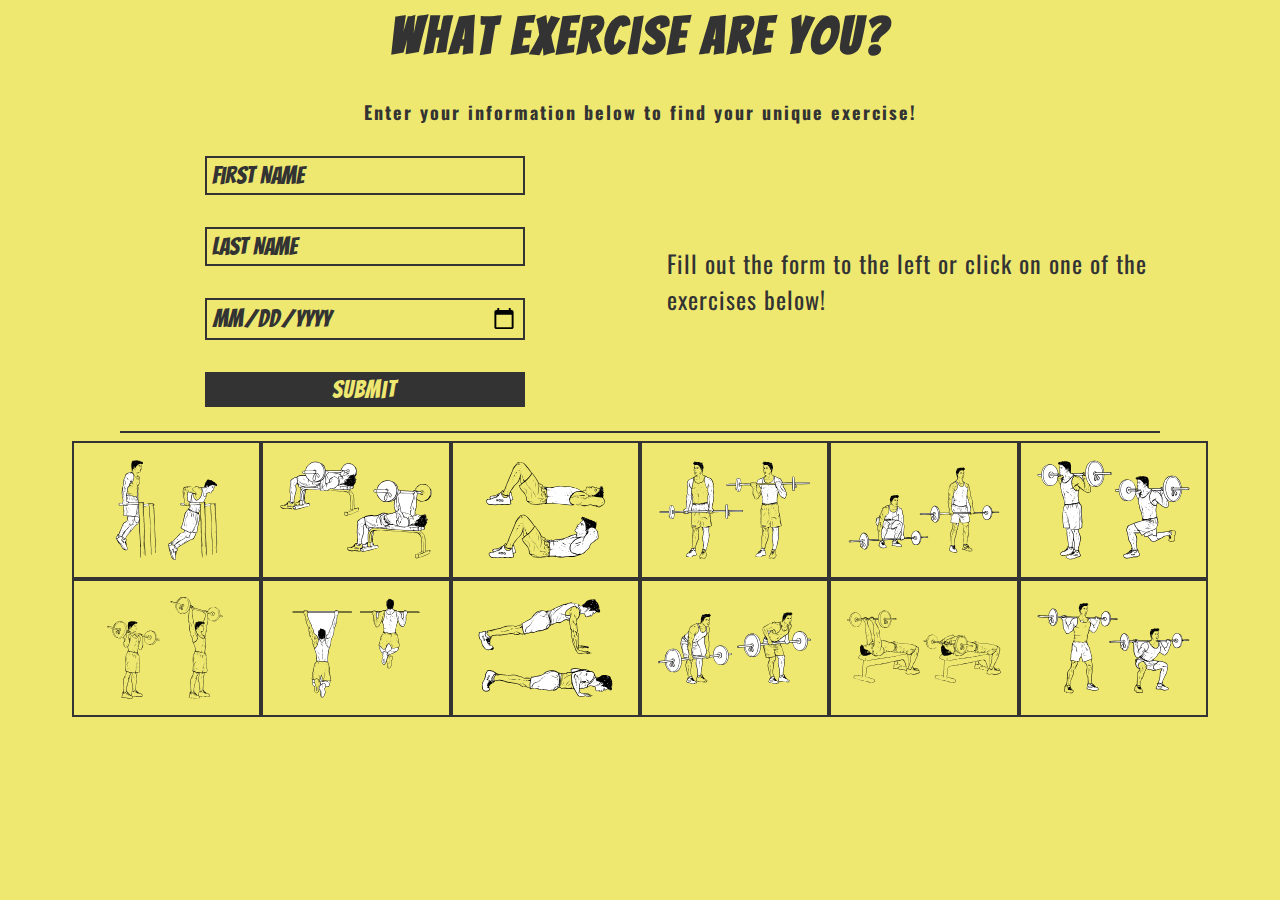
<file: index.html>
<html>
<head>
	<title>Exercise Teller</title>
	<link rel="stylesheet" type="text/css" href="./master.css">
	<link href="https://fonts.googleapis.com/css?family=Bangers" rel="stylesheet">
	<link href="https://fonts.googleapis.com/css?family=Oswald" rel="stylesheet">
  	<link rel="stylesheet" href="https://cdnjs.cloudflare.com/ajax/libs/animate.css/3.5.2/animate.min.css">
</head>
<body>
	<div id="wrapper">
		<h1>What Exercise are You?</h1>
		<h2>Enter your information below to find your unique exercise!</h2>
		<div class="container">
		<form onsubmit="return calZodiac();">
			<p>
				<input id="fname" name="fname" type="text" placeholder="First Name" required>
			</p>
			<p>
				<input id="lname" name="lname" type="text" placeholder="Last Name" required>
			</p>
			<p>
				<input id="bDay" name="bDay" type="date" required>
			</p>
			<p>
				<input type="submit" id="submit">
			</p>
		</form>
		<div id="displayMsg" class="">
			Fill out the form to the left or click on one of the exercises below!
		</div>
		</div>
		<hr>
		<div id="zodiac_buttons">
			<button type="button" id="Capicorn" placeholder="Capicorn"><img src="./Photos/dips.svg"></button>
			<button type="button" id="Aquarius" placeholder="Aquarius"><img src="./Photos/bench.svg"></button>
			<button type="button" id="Pisces" placeholder="Pisces"><img src="./Photos/crunch.svg"></button>
			<button type="button" id="Aries" placeholder="Aries"><img src="./Photos/curls.svg"></button>
			<button type="button" id="Taurus" placeholder="Taurus"><img src="./Photos/deadlift.svg"></button>
			<button type="button" id="Gemini" placeholder="Gemini"><img src="./Photos/lunge.svg"></button>
			<button type="button" id="Cancer" placeholder="Cancer"><img src="./Photos/ohp.svg"></button>
			<button type="button" id="Leo" placeholder="Leo"><img src="./Photos/pullup.svg"></button>
			<button type="button" id="Virgo" placeholder="Virgo"><img src="./Photos/pushup.svg"></button>
			<button type="button" id="Libra" placeholder="Libra"><img src="./Photos/row.svg"></button>
			<button type="button" id="Sagittarius" placeholder="Sagittarius"><img src="./Photos/skullcrusher.svg"></button>
			<button type="button" id="Scorpio" placeholder="Scorpio"><img src="./Photos/squat.svg"></button>

		</div>

	<audio id="sound" src="Sound/sound.wav"></audio>
	<audio id="screaming_1" src="Sound/screaming_1.wav"></audio>
	<audio id="screaming_2" src="Sound/scream_2.wav"></audio>
	<audio id="screaming" src="Sound/screaming.wav"></audio>
	<audio id="background" src="Sound/background.mp3" autoplay loop></audio>
	<audio id="sound_1" src="Sound/sound_1.mp3"></audio>
	<audio id="sound_2" src="Sound/sound_2.mp3"></audio>
	<audio id="sound_3" src="Sound/sound_3.mp3"></audio>
	<audio id="sound_4" src="Sound/sound_4.mp3"></audio>
	<audio id="sound_5" src="Sound/sound_5.mp3"></audio>
	<audio id="sound_6" src="Sound/sound_6.mp3"></audio>
	<audio id="sound_7" src="Sound/sound_7.mp3"></audio>
	<audio id="sound_8" src="Sound/sound_8.mp3"></audio>
	</div>
	<script src="./master.js"></script>
	<script src="https://ajax.googleapis.com/ajax/libs/jquery/3.1.1/jquery.min.js"></script>
</body>
</html>
</file>
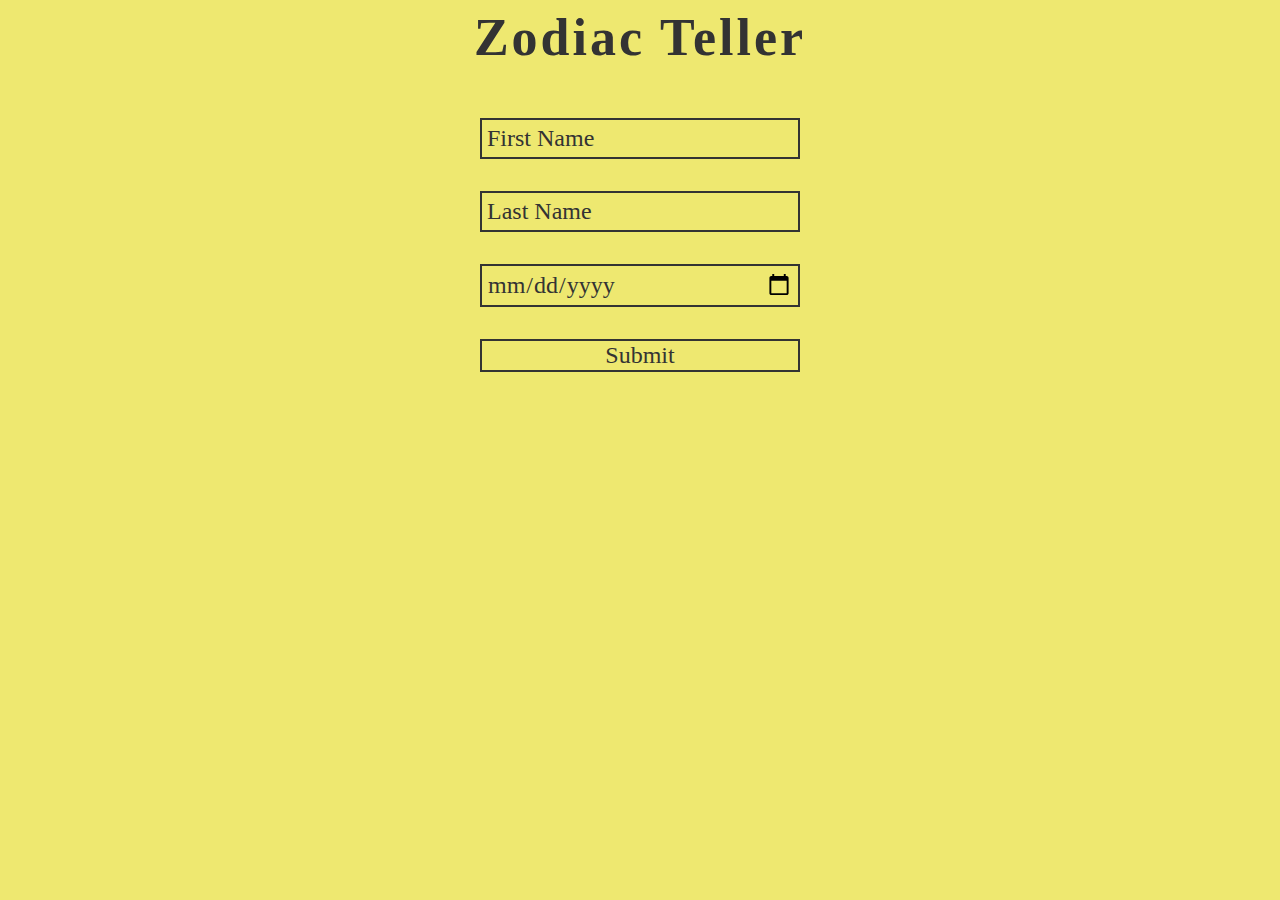
<file: idm231-hw3.html>
<html>
<head>
	<title>My Final Project Title</title>
	<link rel="stylesheet" type="text/css" href="./master.css">
</head>
<body>
	<div id="wrapper">
		<h1>Zodiac Teller</h1>
		<form onsubmit="return calZodiac();">
			<p>
				<input id="fname" name="fname" type="text" placeholder="First Name" required>
			</p>
			<p>
				<input id="lname" name="lname" type="text" placeholder="Last Name" required>
			</p>
			<p>
				<input id="bDay" name="bDay" type="date" required>
			</p>
			<p>
				<input type="submit" >
			</p>
		</form>
		<div id="displayMsg">

		</div>
	</div>
	<script src="./master.js"></script>
</body>
</html>
</file>
<file: master.css>
* {
	box-sizing: border-box;
}

html {
	font-family: arial;
	font-size: 1rem;
	background-color: #EEE870;
	color:#333;
}

#fname, #lname, #bDay, #submit {
	padding: 5px;
}

h1 {
	display: flex;
	justify-content: center;
	font-size: 3.25rem;
	color: #333333;
	font-family: 'Bangers', cursive;
	letter-spacing: 3px;
}

h2 {
	display: flex;
	justify-content: center;
	font-size: 1.13rem;
	color: #333333;
	font-family: 'Oswald', sans-serif;
	letter-spacing: 2px;
}

h3 {
	display: flex;
	justify-content: center;
	font-size: 0.88rem;
	color: #333333;
	font-family: 'Oswald', sans-serif;
	letter-spacing: 2px;
}
.container {
	display: flex;
}


.container > div {
	flex: 1;
}

form {
	display: flex;
	flex-direction: column;
	align-items: center;
	justify-content: center;
	align-self: center;
	flex-grow:.5;
	margin: auto;

}

#submit {
	width: 20rem;
	font-size: 1.5rem;
	transition: all .2s ease-in-out;
}

#submit:hover {
	transform: scale(1.05); 
}

input {
	width: 20rem;
	font-size: 1.5rem;
	background-color: #EEE870; 
	color:#333;
	border-color: #333;
	border-style: solid;
	font-family: 'Bangers', cursive;;
}

input#submit {
	border-style: none;
	cursor: pointer;
	background-color: #333;
    color: #eee870;
    letter-spacing: 1px;
}

#displayMsg {
	display:flex;
	justify-content: center;
	margin: 10px;
	font-family: 'Oswald', sans-serif;
	font-size: 1.5rem;
	letter-spacing: 1px;
	align-items:center;
	flex-direction: column;

}

@media screen and (max-width:48.75rem) {
#displayMsg {
	font-size: 1.25rem;
}

}
#zodiac_buttons {
	display: flex;
	align-items: center;
	justify-content: center;
	flex-flow: row wrap;
	align-content: stretch;
	width:  100%;

}

img {
	display: flex;
	align-items: center;
	justify-content: center;
	flex-flow: row wrap;
	align-content: space-between;
	width:  100%;
}

::-webkit-input-placeholder {
	color: #333;
}

button {
	font-size: 1.25rem;
	text-align: center;
	background-color: #eee870;
	border-style: none;
	color: #333;
	cursor: pointer;
	border-style: solid;
    border-color: #333;
	display: flex;
	justify-content: center;
	flex: 1 0 16.6%;
    padding: 1rem;
    transition: all .2s ease-in-out;

}

button:hover {
	transform: scale(1.1); 
}


#display {
	display: flex;
    justify-content: center;
    flex-direction: column;
    text-align: center;
    font-family: 'Bangers', cursive;
}


#displayMess {
	display: flex;
	font-size: 1.25rem;
	text-align: center;
}

hr {
	border: 1px solid #333; 
	display: flex;
	max-width: 65rem;
}

#wrapper {
	padding: 0 4rem 2rem 4rem;

}

 #display > :first-child {
	padding-bottom: 1rem;
}
</file>
